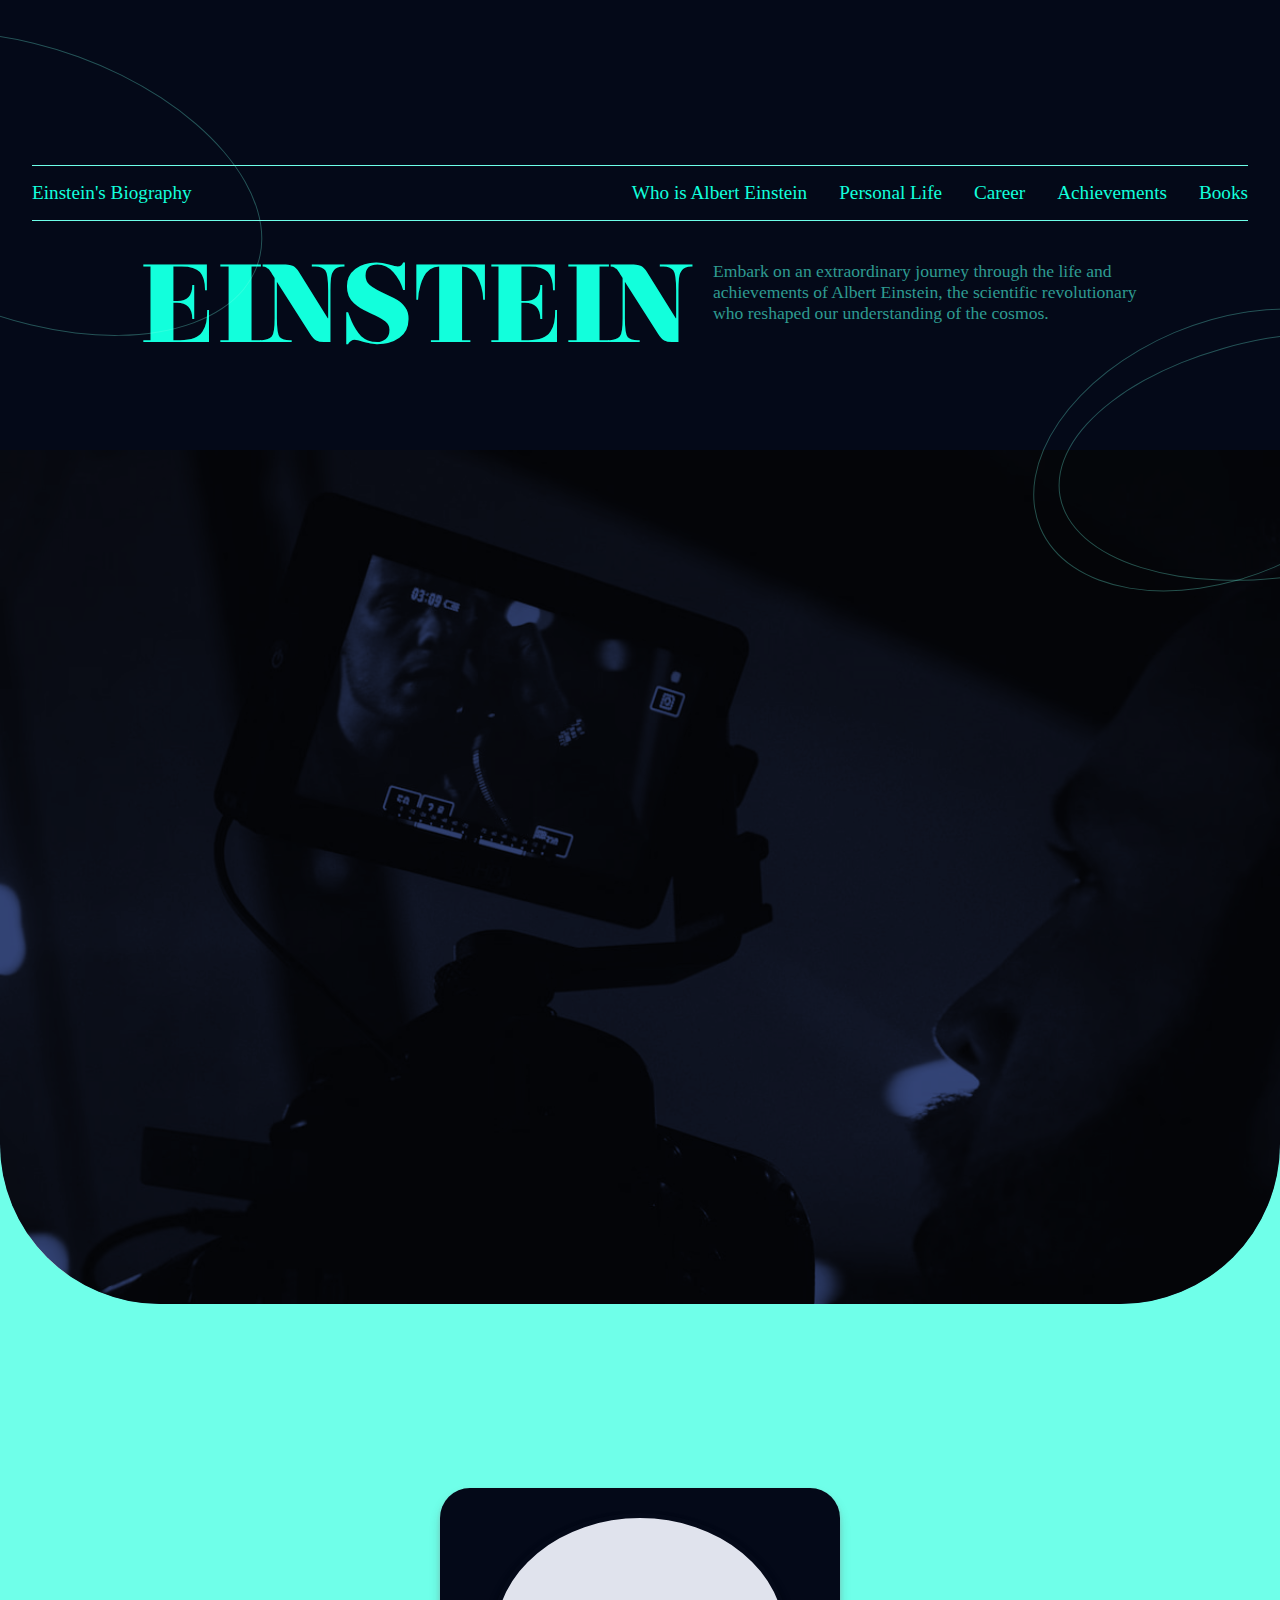
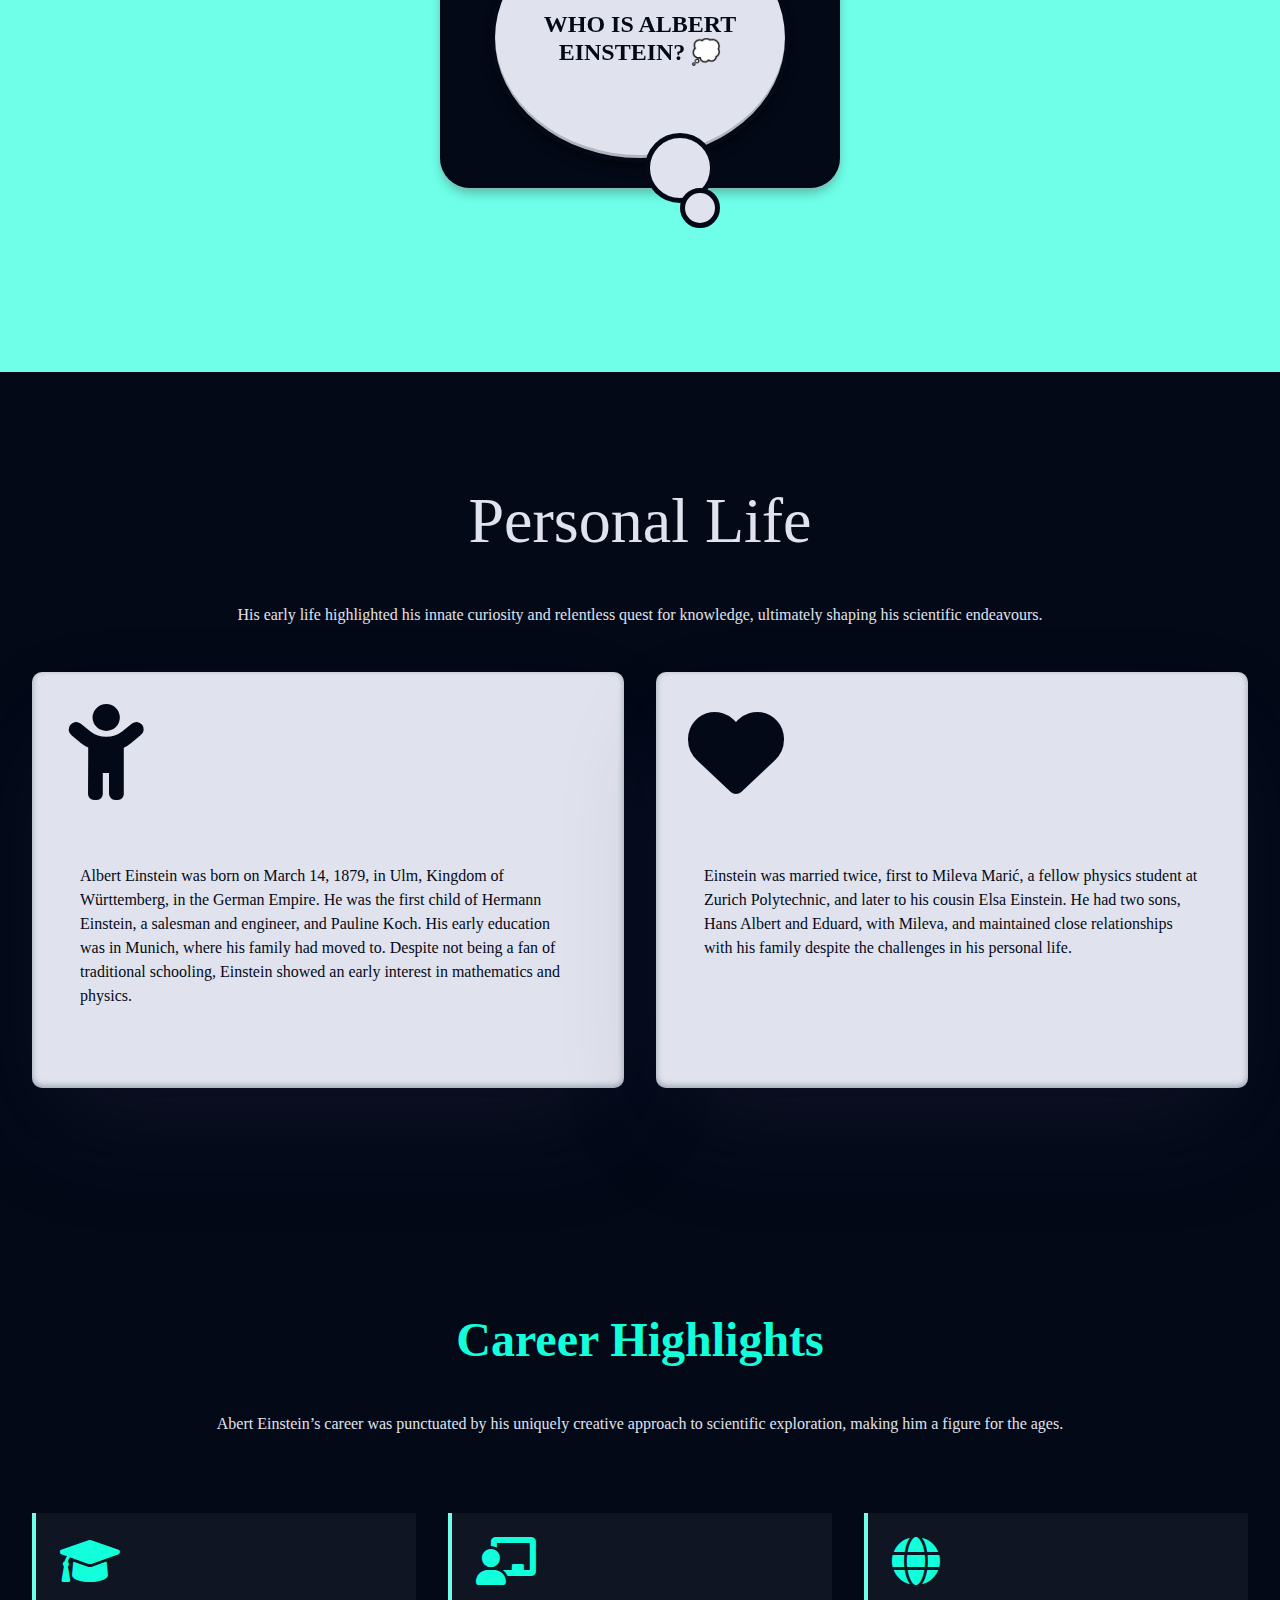
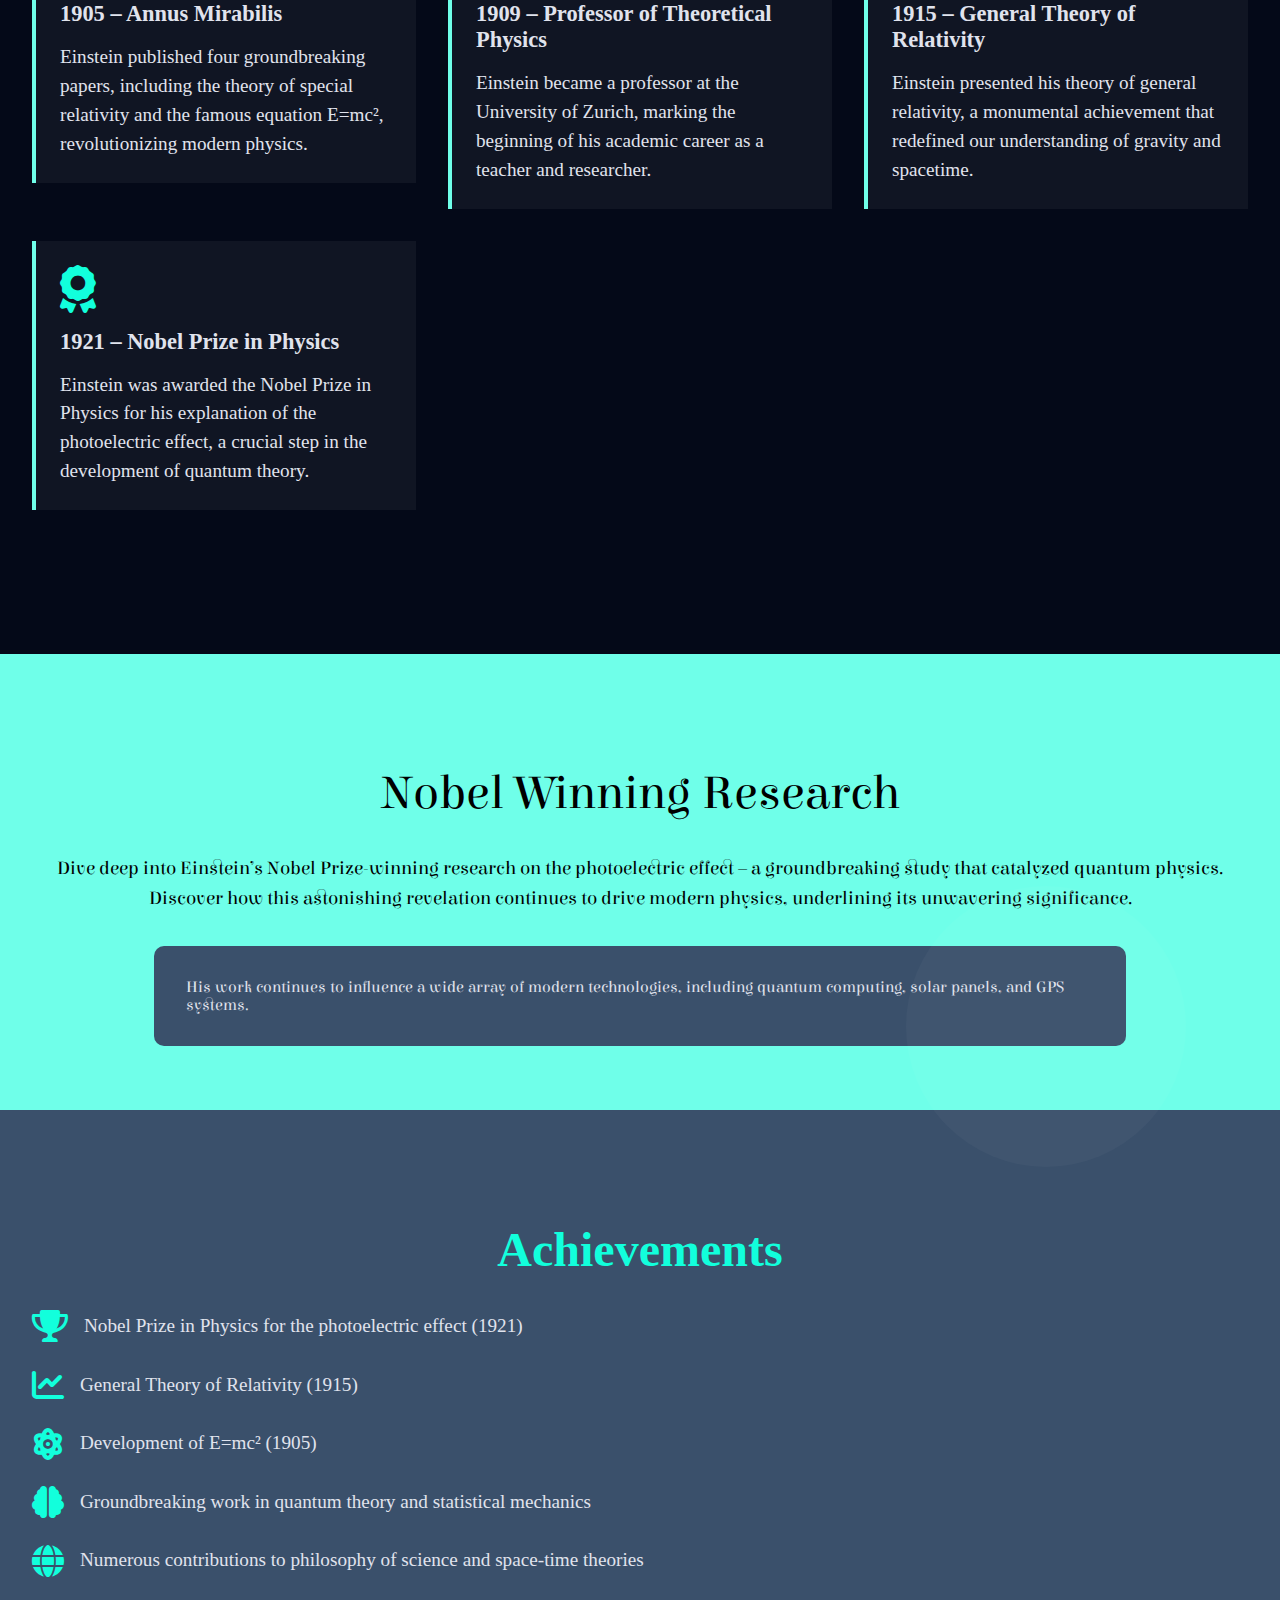
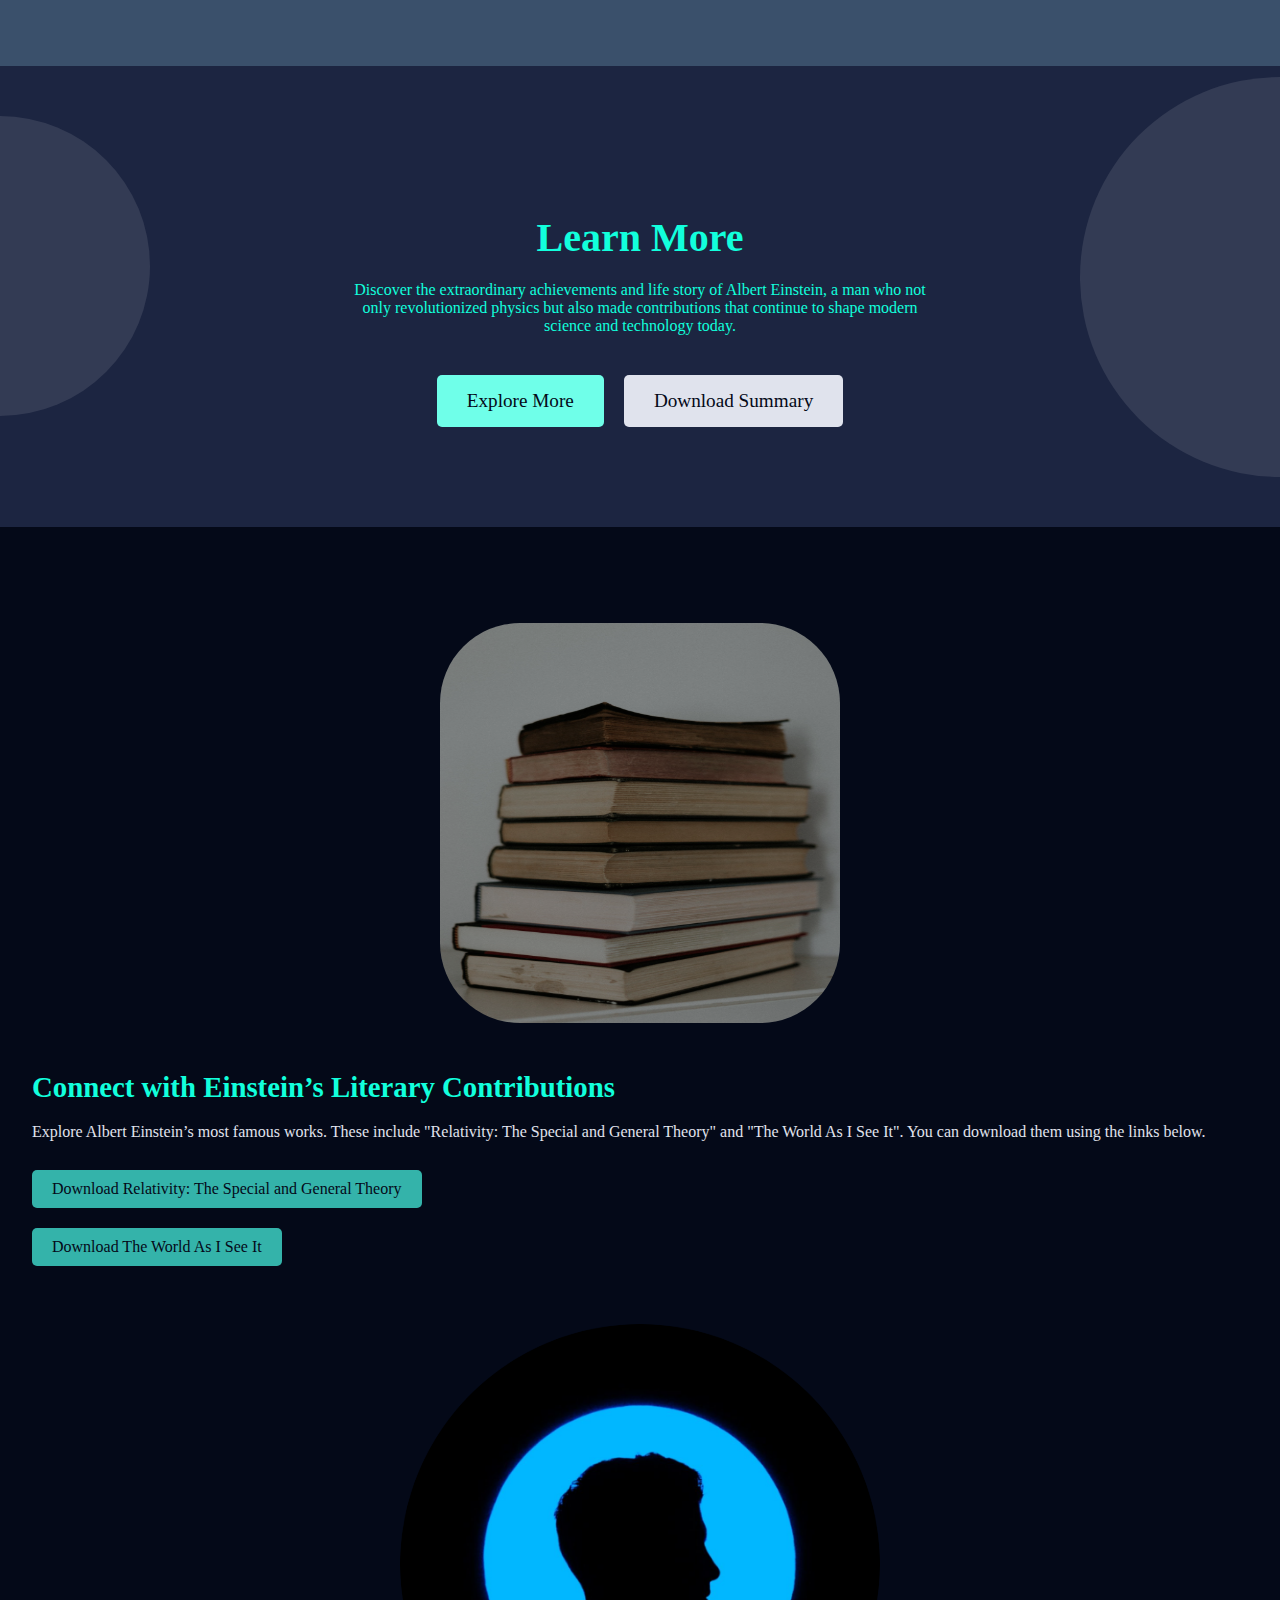
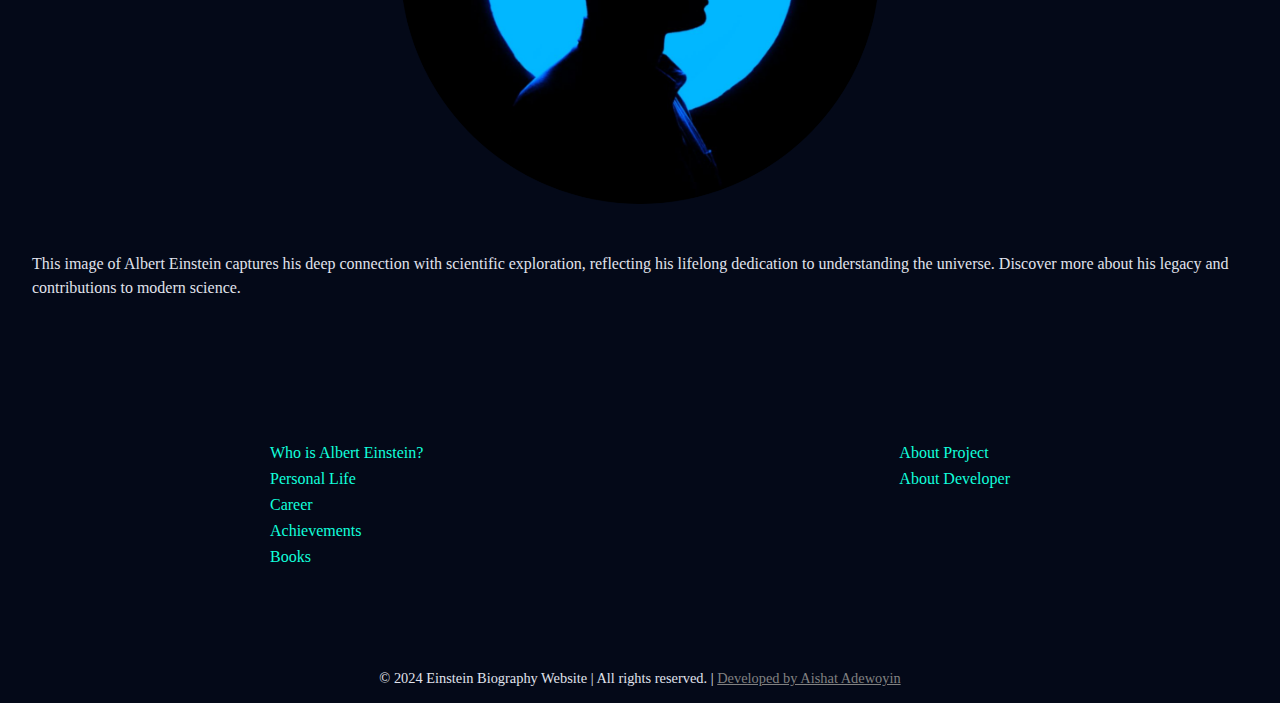
<file: index.html>
<!DOCTYPE html>
<html lang="en">

<head>
  <meta charset="UTF-8" />
  <meta name="viewport" content="width=device-width, initial-scale=1.0" />
  <meta name="description" content="Einstein's Biography" />
  <meta http-equiv="X-UA-Compatible" content="ie=edge" />

  <!-- SEO Meta Tags -->
  <title>Einstein's Biography</title>

  <!-- CSS Styles -->
  <link rel="stylesheet" href="CSS/styles.css" />

  <!-- Font Awesome -->
  <link rel="stylesheet" href="https://cdnjs.cloudflare.com/ajax/libs/font-awesome/6.0.0-beta3/css/all.min.css">

  <!-- Favicon links -->
  <link rel="apple-touch-icon" sizes="180x180" href="images/favicon_io/apple-touch-icon.png">
  <link rel="icon" type="image/png" sizes="32x32" href="images/favicon_io/favicon-32x32.png">
  <link rel="icon" type="image/png" sizes="16x16" href="images/favicon_io/favicon-16x16.png">
  <link rel="manifest" href="images/favicon_io/site.webmanifest">

  <!-- Google Fonts -->
  <link rel="preconnect" href="https://fonts.googleapis.com">
  <link rel="preconnect" href="https://fonts.gstatic.com" crossorigin>
  <link
    href="https://fonts.googleapis.com/css2?family=Cedarville+Cursive&family=Elsie:wght@400;900&family=Inter:ital,opsz,wght@0,14..32,100..900;1,14..32,100..900&family=Old+Standard+TT:ital,wght@0,400;0,700;1,400&family=Roboto:ital,wght@0,100;0,300;0,400;0,500;0,700;0,900;1,100;1,300;1,400;1,500;1,700;1,900&family=Source+Code+Pro:ital,wght@0,200..900;1,200..900&display=swap"
    rel="stylesheet">




</head>

<body>
  <header>
    <section class="hero-section">
      <!-- Navbar -->
      <nav class="custom-navbar">
        <div><a href="#" class="navbar-brand">Einstein's Biography</a></div>


        <!-- Hamburger Menu -->
        <div class="hamburger-menu" id="hamburger">&#9776;</div>


        <ul class="navbar-links" id="navbarLinks">
          <li><a href="#who-is-einstein">Who is Albert Einstein</a></li>
          <li><a href="#personal-life">Personal Life</a></li>
          <li><a href="#career">Career</a></li>
          <li><a href="#achievements">Achievements</a></li>
          <li><a href="./books.html">Books</a></li>
        </ul>
      </nav>

      <!-- Header Design -->
      <div class="header-left-design"></div>
      <div class="header-right-design"></div>
      <div class="header-top-right-design"></div>

      <!-- Hero Description -->
      <div class="hero-description">
        <h1 class="header-text">Einstein</h1>
        <p>
          Embark on an extraordinary journey through the life and achievements
          of Albert Einstein, the scientific revolutionary who reshaped our
          understanding of the cosmos.
        </p>
      </div>
    </section>
  </header>
  <div class="hero-image-container">
    <img src="./images/heroimage.jpg" alt="Einstein" class="hero-image" />
  </div>

  <main>
    <section id="who-is-einstein" class="einstein-section">
      <div class="flip-container" id="flip-container">
        <div class="flipper">
          <!-- Front: Title in the Thinking Bubble -->
          <div class="front">
            <div class="thinking-bubble">
              <h2>Who is Albert Einstein? 💭</h2>
            </div>
          </div>
          <!-- Back: "Did You Know?" Paragraph -->
          <div class="back">
            <div class="did-you-know">
              <h3>Did You Know?</h3>
              <p>
                Besides his famous theories of relativity, Albert Einstein co-invented a safer <em>refrigeration
                  system</em> in 1926. His work on the <em>photoelectric effect</em> led to the development of modern
                solar panels. And without his <em>theory of general relativity</em>, technologies like <em>GPS</em>
                would
                not work today.
              </p>
            </div>
          </div>
        </div>
      </div>
    </section>

    <section id="personal-life" class="personal-life-section">
      <h2>Personal Life</h2>
      <p>His early life highlighted his innate curiosity and relentless quest for knowledge, ultimately shaping his
        scientific endeavours.</p>
      <div class="personal-life-grid">
        <div class="personal-life-box">
          <i class="fas fa-child"></i>
          <p>
            Albert Einstein was born on March 14, 1879, in Ulm, Kingdom of Württemberg, in the German Empire. He was the
            first child of Hermann Einstein, a salesman and engineer, and Pauline Koch. His early education was in
            Munich,
            where his family had moved to. Despite not being a fan of traditional schooling, Einstein showed an early
            interest in mathematics and physics.
          </p>
        </div>
        <div class="personal-life-box">
          <i class="fas fa-heart"></i>
          <p>
            Einstein was married twice, first to Mileva Marić, a fellow physics student at Zurich Polytechnic, and later
            to his cousin Elsa Einstein. He had two sons, Hans Albert and Eduard, with Mileva, and maintained close
            relationships with his family despite the challenges in his personal life.
          </p>
        </div>
      </div>
    </section>

    <section id="career" class="career-section">
      <h2>Career Highlights</h2>
      <p>Abert Einstein’s career was punctuated by his uniquely creative approach to scientific exploration, making him
        a
        figure for the ages.</p>
      <div class="career-grid">
        <div class="career-item">
          <i class="fas fa-graduation-cap"></i>
          <h3>1905 – Annus Mirabilis</h3>
          <p>
            Einstein published four groundbreaking papers, including the theory of special relativity and the famous
            equation E=mc², revolutionizing modern physics.
          </p>
        </div>
        <div class="career-item">
          <i class="fas fa-chalkboard-teacher"></i>
          <h3>1909 – Professor of Theoretical Physics</h3>
          <p>
            Einstein became a professor at the University of Zurich, marking the beginning of his academic career as a
            teacher and researcher.
          </p>
        </div>
        <div class="career-item">
          <i class="fas fa-globe"></i>
          <h3>1915 – General Theory of Relativity</h3>
          <p>
            Einstein presented his theory of general relativity, a monumental achievement that redefined our
            understanding
            of gravity and spacetime.
          </p>
        </div>
        <div class="career-item">
          <i class="fas fa-award"></i>
          <h3>1921 – Nobel Prize in Physics</h3>
          <p>
            Einstein was awarded the Nobel Prize in Physics for his explanation of the photoelectric effect, a crucial
            step in the development of quantum theory.
          </p>
        </div>
      </div>
    </section>

    <section id="research" class="research-section">
      <h2>Nobel Winning Research</h2>
      <p class="research-description">
        Dive deep into Einstein’s Nobel Prize-winning research on the photoelectric effect – a groundbreaking study that
        catalyzed quantum physics. Discover how this astonishing revelation continues to drive modern physics,
        underlining
        its unwavering significance.
      </p>
      <!-- Additional small section with overlay -->
      <div class="small-section">
        <div class="overlay-frame"></div>
        <p>His work continues to influence a wide array of modern technologies, including quantum computing, solar
          panels,
          and GPS systems.</p>
      </div>
    </section>


    <section id="achievements" class="achievements-section">
      <h2>Achievements</h2>
      <ul class="achievements-list">
        <li><i class="fas fa-trophy"></i> Nobel Prize in Physics for the photoelectric effect (1921)</li>
        <li><i class="fas fa-chart-line"></i> General Theory of Relativity (1915)</li>
        <li><i class="fas fa-atom"></i> Development of E=mc² (1905)</li>
        <li><i class="fas fa-brain"></i> Groundbreaking work in quantum theory and statistical mechanics</li>
        <li><i class="fas fa-globe"></i> Numerous contributions to philosophy of science and space-time theories</li>
      </ul>
    </section>


    <section class="learn-more-section">
      <div class="learn-more-content">
        <h2>Learn More</h2>
        <p>
          Discover the extraordinary achievements and life story of Albert Einstein, a man who not only revolutionized
          physics but also made contributions that continue to shape modern science and technology today.
        </p>
        <div class="buttons-container">
          <a href="#explore" class="learn-more-button explore-more-button">Explore More</a>
          <a href="#download" class="learn-more-button download-summary-button">Download Summary</a>
        </div>
      </div>

      <!-- Faded Design Elements -->
      <div class="design-element-left"></div>
      <div class="design-element-right"></div>
    </section>

    <section id="books" class="books-section">
      <div class="books-grid">
        <!-- First Group: Book Image and Text -->
        <div class="book-image">
          <img src="images/books.jpg" alt="Stacked books" class="stacked-books">
        </div>
        <div class="book-content">
          <h2>Connect with Einstein’s Literary Contributions</h2>
          <p>
            Explore Albert Einstein’s most famous works. These include "Relativity: The Special and General Theory" and
            "The World As I See It". You can download them using the links below.
          </p>
          <div class="book-buttons">
            <a href="books.html" class="download-button">Download Relativity: The Special and General Theory</a> <br>
            <a href="books.html" class="download-button">Download The World As I See It</a>
          </div>
        </div>

        <!-- Second Group: Person Image and Description -->
        <div class="book-person">
          <img src="images/person.png" alt="Albert Einstein" class="person-image">
        </div>
        <div class="person-description">
          <p>
            This image of Albert Einstein captures his deep connection with scientific exploration, reflecting his
            lifelong dedication to understanding the universe. Discover more about his legacy and contributions to
            modern science.
          </p>
        </div>
      </div>
    </section>

  </main>

  <footer class="footer-section">
    <div class="footer-links">
      <ul>
        <li><a href="#who-is-einstein">Who is Albert Einstein?</a></li>
        <li><a href="#personal-life">Personal Life</a></li>
        <li><a href="#career">Career</a></li>
        <li><a href="#achievements">Achievements</a></li>
        <li><a href="./books.html">Books</a></li>
      </ul>
      <ul>
        <li><a href="./about-project.html">About Project</a></li>
        <li><a href="./developer.html">About Developer</a></li>
      </ul>
    </div>
    <div class="footer-copyright">
      <p>© 2024 Einstein Biography Website | All rights reserved. | <a href="https://github.com/aishatadewoyin"
          target="_blank" class="dev">Developed by Aishat Adewoyin</a></p>
    </div>
  </footer>





  <script src="JS/script.js"></script>
</body>

</html>
</file>
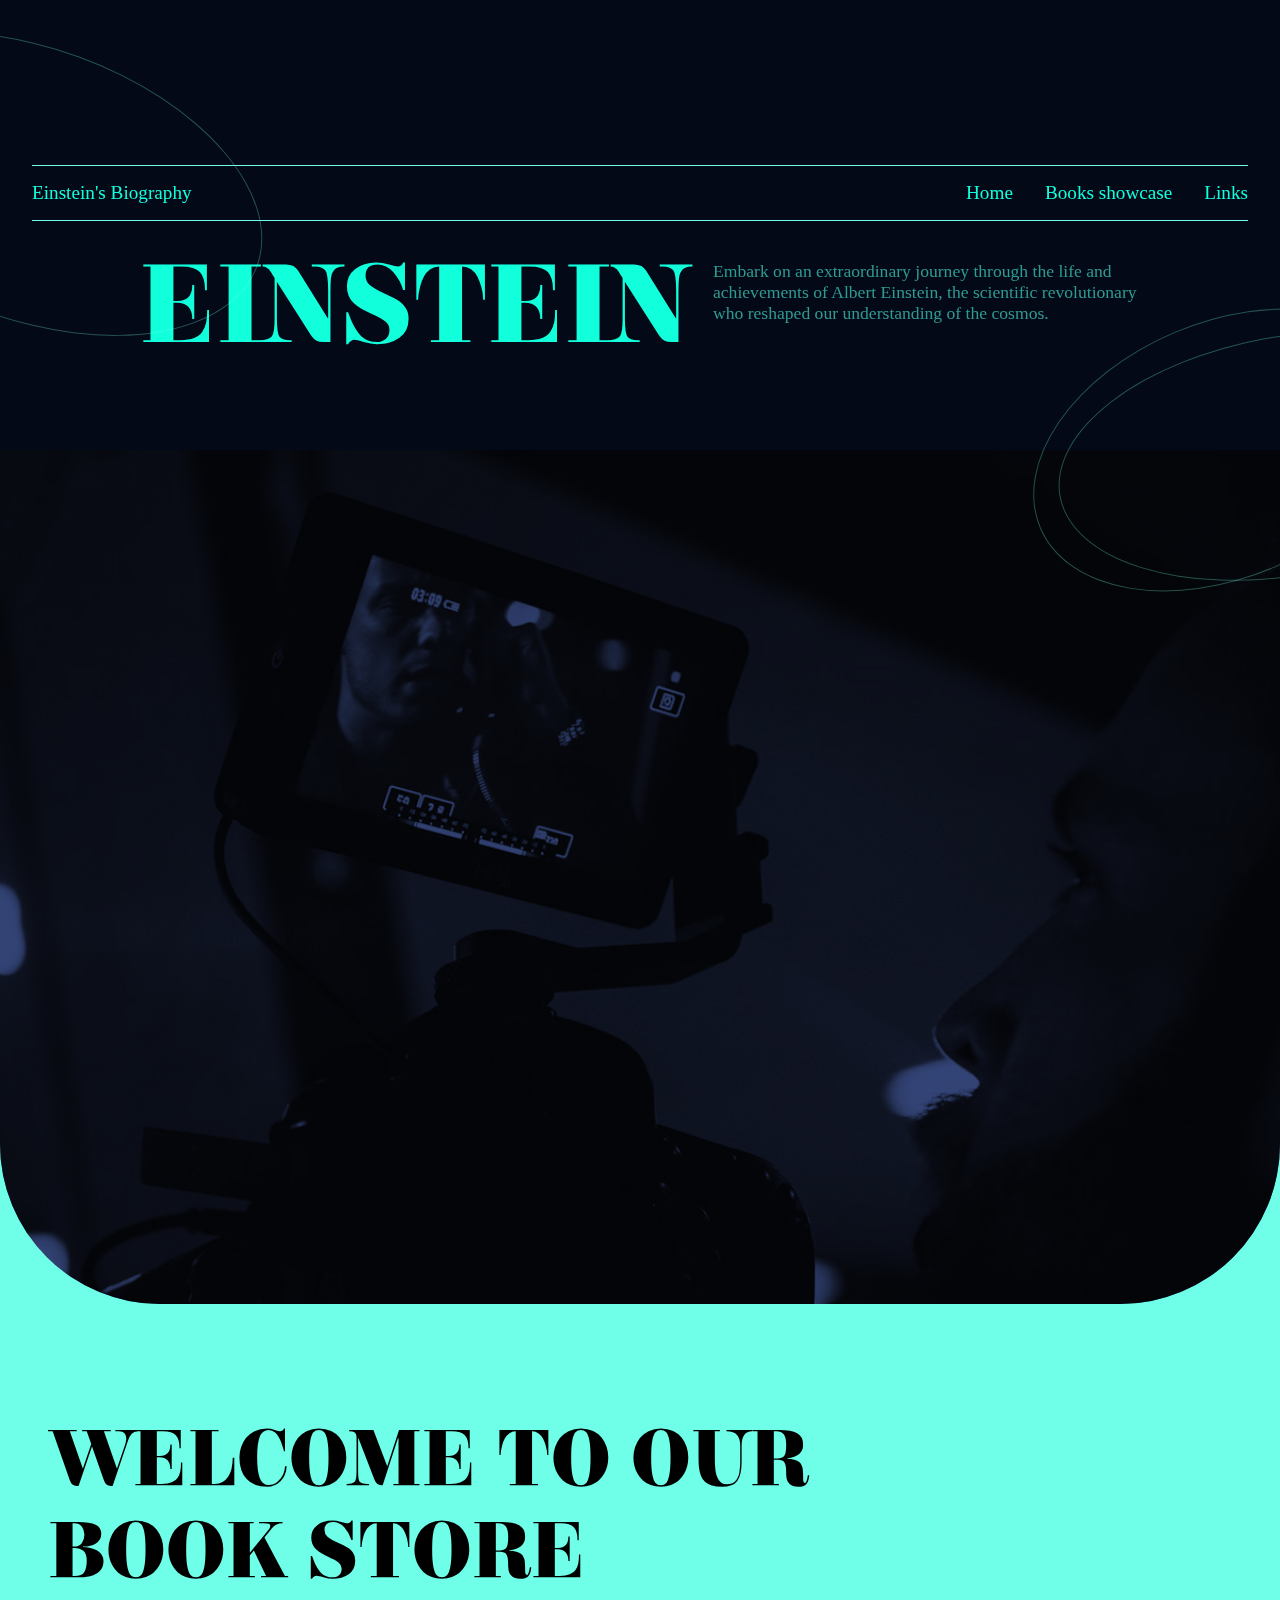
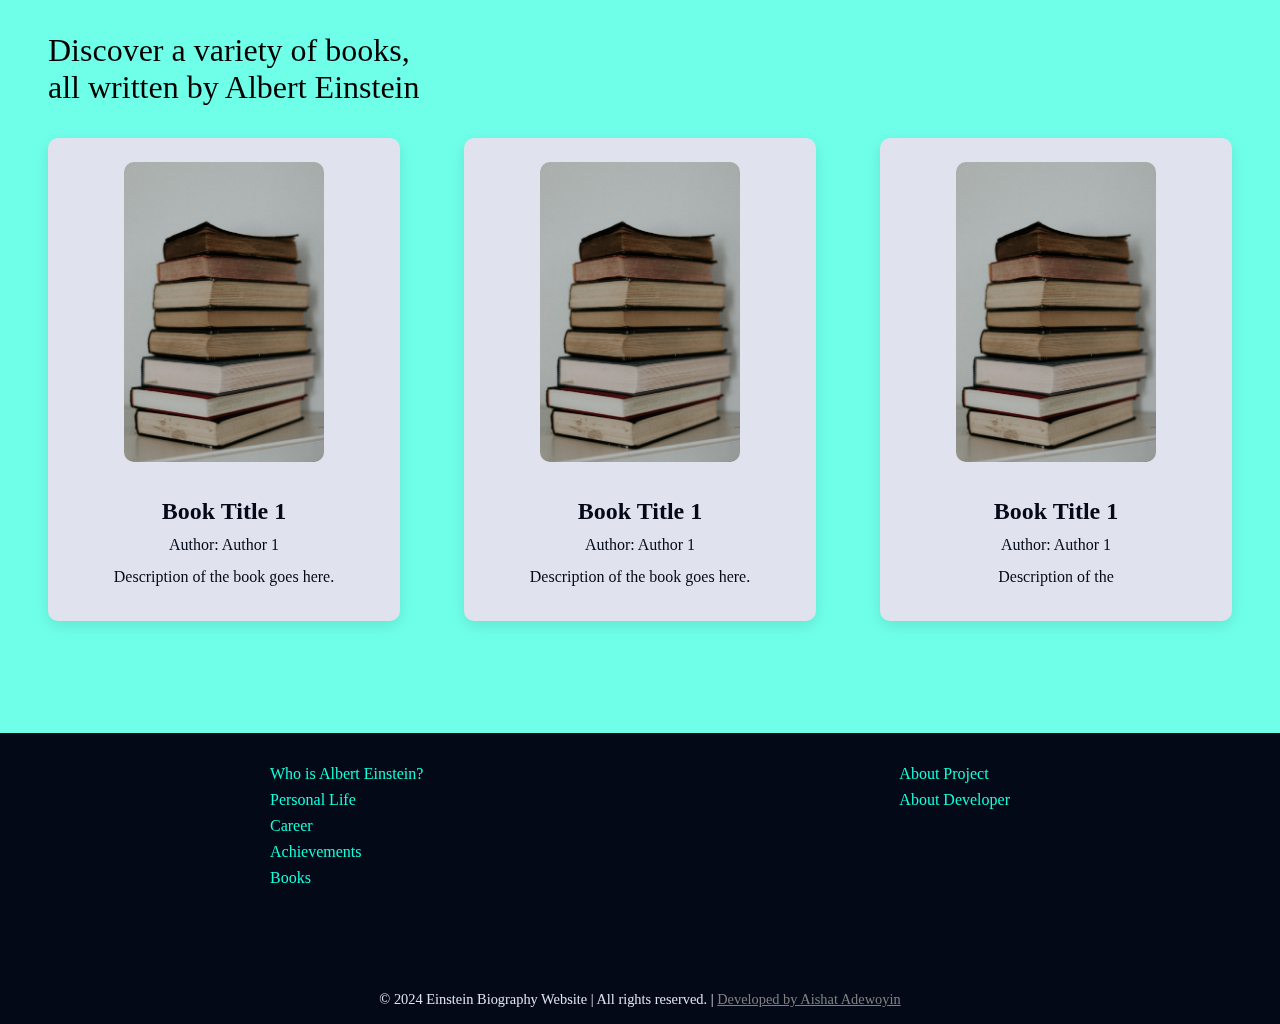
<file: books.html>
<!DOCTYPE html>
<html lang="en">

<head>
    <meta charset="UTF-8" />
    <meta name="viewport" content="width=device-width, initial-scale=1.0" />
    <meta name="description" content="Einstein's Biography" />
    <meta http-equiv="X-UA-Compatible" content="ie=edge" />

    <!-- SEO Meta Tags -->
    <title>Einstein's Biography</title>

    <!-- CSS Styles -->
    <link rel="stylesheet" href="CSS/styles.css" />

    <!-- Font Awesome -->
    <link rel="stylesheet" href="https://cdnjs.cloudflare.com/ajax/libs/font-awesome/6.0.0-beta3/css/all.min.css">

    <!-- Favicon links -->
    <link rel="apple-touch-icon" sizes="180x180" href="images/favicon_io/apple-touch-icon.png">
    <link rel="icon" type="image/png" sizes="32x32" href="images/favicon_io/favicon-32x32.png">
    <link rel="icon" type="image/png" sizes="16x16" href="images/favicon_io/favicon-16x16.png">
    <link rel="manifest" href="images/favicon_io/site.webmanifest">

    <!-- Google Fonts -->
    <link rel="preconnect" href="https://fonts.googleapis.com">
    <link rel="preconnect" href="https://fonts.gstatic.com" crossorigin>
    <link
        href="https://fonts.googleapis.com/css2?family=Cedarville+Cursive&family=Elsie:wght@400;900&family=Inter:ital,opsz,wght@0,14..32,100..900;1,14..32,100..900&family=Old+Standard+TT:ital,wght@0,400;0,700;1,400&family=Roboto:ital,wght@0,100;0,300;0,400;0,500;0,700;0,900;1,100;1,300;1,400;1,500;1,700;1,900&family=Source+Code+Pro:ital,wght@0,200..900;1,200..900&display=swap"
        rel="stylesheet">
</head>

<body>
    <header>
        <section class="hero-section">
          <!-- Navbar -->
          <nav class="custom-navbar">
            <div><a href="./index.html" class="navbar-brand">Einstein's Biography</a></div>
    
    
            <!-- Hamburger Menu -->
            <div class="hamburger-menu" id="hamburger">&#9776;</div>
    
    
            <ul class="navbar-links" id="navbarLinks">
              <li><a href="./index.html">Home</a></li>
              <li><a href="#showcase">Books showcase</a></li>
              <li><a href="#footer-section">Links</a></li>
            </ul>
          </nav>
    
          <!-- Header Design -->
          <div class="header-left-design"></div>
          <div class="header-right-design"></div>
          <div class="header-top-right-design"></div>
    
          <!-- Hero Description -->
          <div class="hero-description">
            <h1 class="header-text">Einstein</h1>
            <p>
              Embark on an extraordinary journey through the life and achievements
              of Albert Einstein, the scientific revolutionary who reshaped our
              understanding of the cosmos.
            </p>
          </div>
        </section>
      </header>
      <div class="hero-image-container">
        <img src="./images/heroimage.jpg" alt="Einstein" class="hero-image" />
      </div>
    <main>
        <section id="showcase" class="showcase">
            <div class="showcase-title">
                <h1>Welcome to Our<br>Book Store</h1>
                <p>Discover a variety of books,<br>all written by Albert Einstein</p>
            </div>
            <section class="books">
                <div class="book">
                    <img src="./images/books.jpg" alt="Book 1">
                    <div class="description">
                        <h3>Book Title 1</h3>
                        <p>Author: Author 1</p>
                        <p>Description of the book goes here.</p>
                    </div>
                </div>
                <div class="book">
                    <img src="./images/books.jpg" alt="Book 2">
                    <div class="description">
                        <h3>Book Title 1</h3>
                        <p>Author: Author 1</p>
                        <p>Description of the book goes here.</p>
                    </div>
                </div>
                <div class="book">
                    <img src="./images/books.jpg" alt="Book 3">
                    <div class="description">
                        <h3>Book Title 1</h3>
                        <p>Author: Author 1</p>
                        <p>Description of the </p>
                    </div>
                </div>
            </section>
            
        </section>
    </main>
    <footer id="footer-section" class="footer-section">
        <div class="footer-links">
            <ul>
                <li><a href="./index.html#who-is-einstein">Who is Albert Einstein?</a></li>
                <li><a href="./index.html#personal-life">Personal Life</a></li>
                <li><a href="./index.html#career">Career</a></li>
                <li><a href="./index.html#achievements">Achievements</a></li>
                <li><a href="./index.html#books">Books</a></li>
            </ul>
            <ul>
                <li><a href="./">About Project</a></li>
                <li><a href="./developer.html">About Developer</a></li>
            </ul>
        </div>
        <div class="footer-copyright">
            <p>© 2024 Einstein Biography Website | All rights reserved. | <a href="https://github.com/aishatadewoyin"
                    target="_blank" class="dev">Developed by Aishat Adewoyin</a></p>
        </div>
    </footer>

    <script src="./JS/script.js"></script>
</body>

</html>
</file>
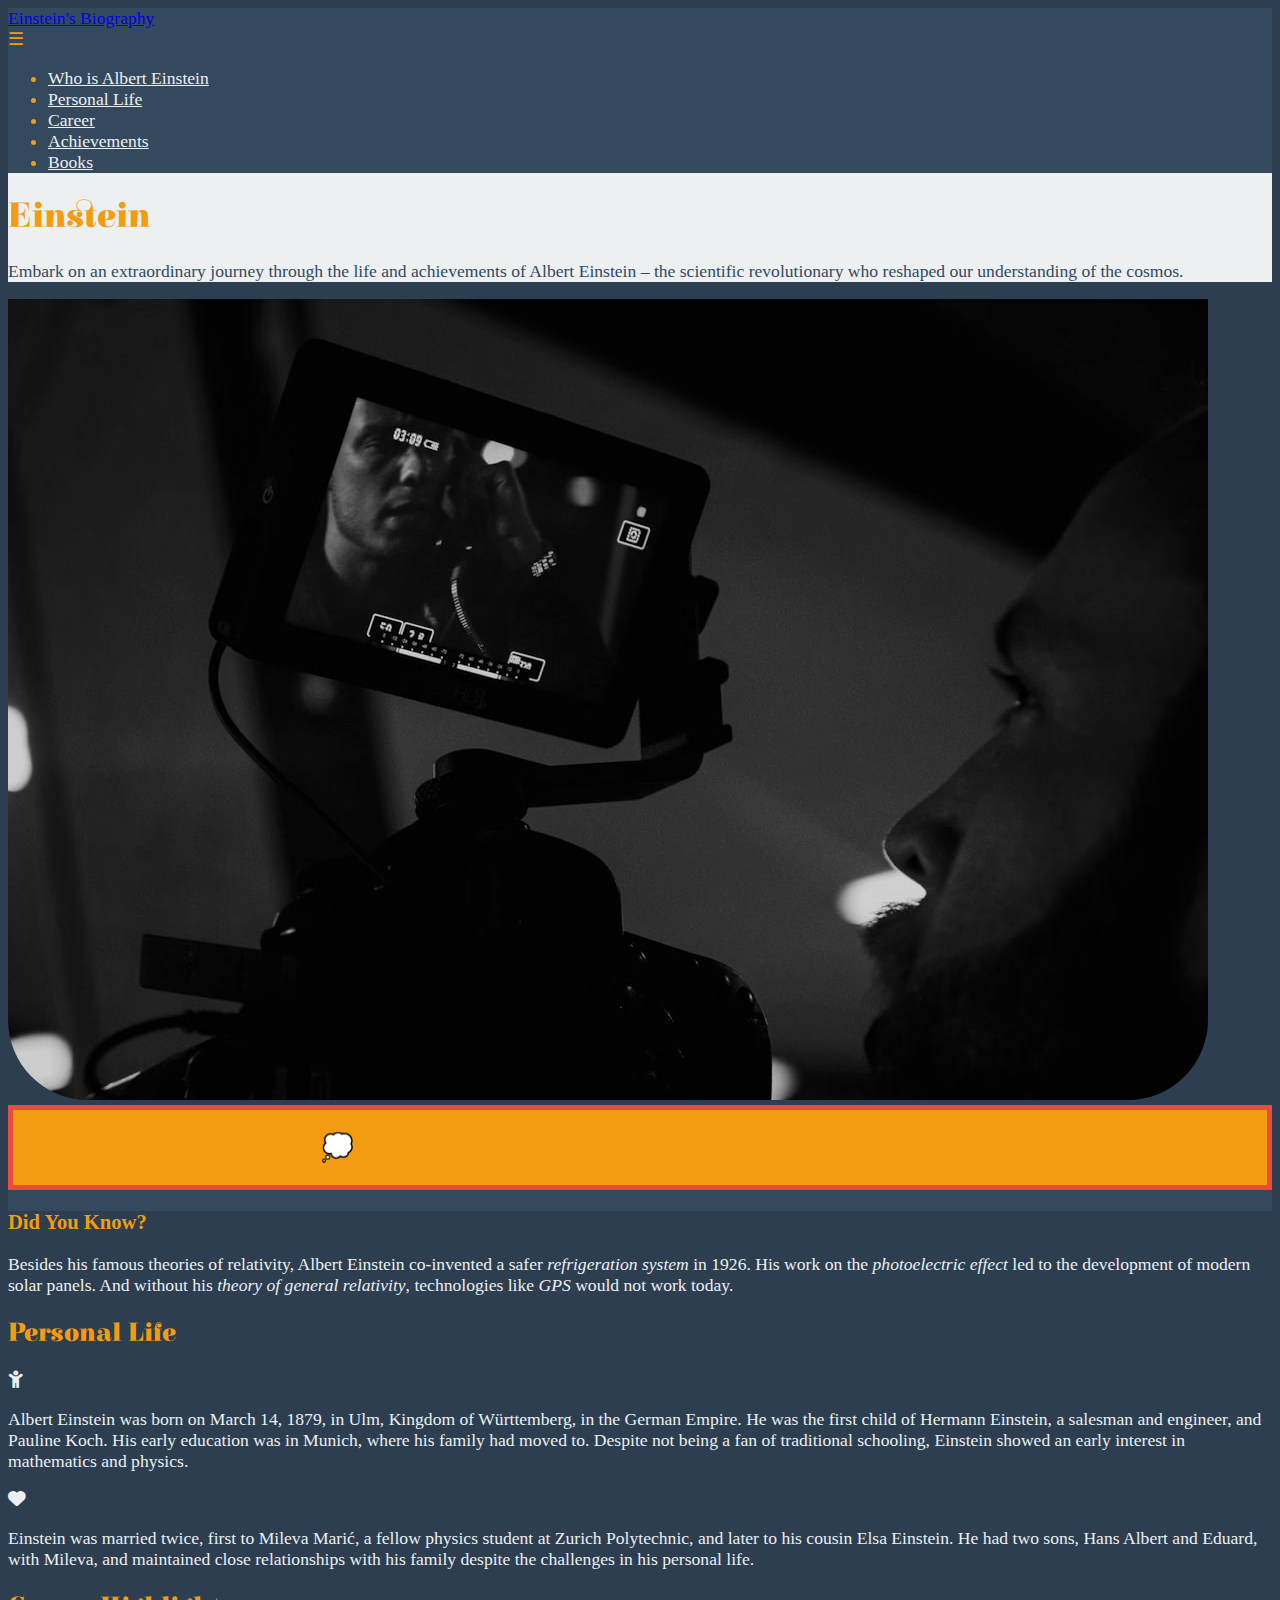
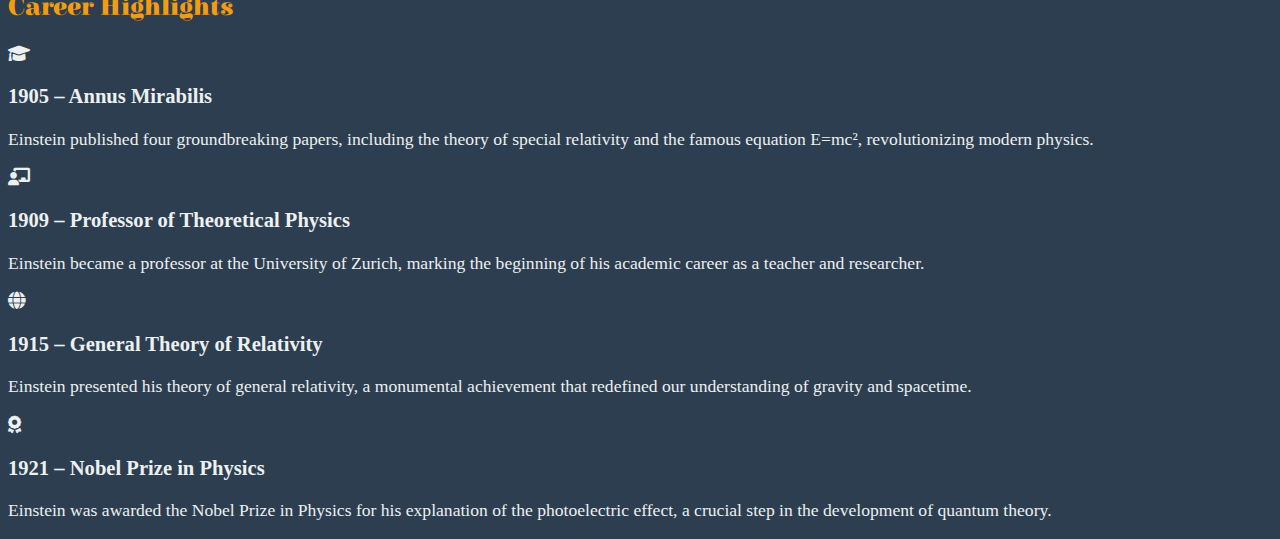
<file: test.html>
<!DOCTYPE html>
<html lang="en">
<head>
  <meta charset="UTF-8" />
  <meta name="viewport" content="width=device-width, initial-scale=1.0" />
  <meta name="description" content="Einstein's Biography" />
  <meta http-equiv="X-UA-Compatible" content="ie=edge" />

  <!-- SEO Meta Tags -->
  <title>Einstein's Biography</title>

  <!-- CSS Styles -->
  <link rel="stylesheet" href="test.css" />

  <!-- Font Awesome -->
  <link rel="stylesheet" href="https://cdnjs.cloudflare.com/ajax/libs/font-awesome/6.0.0-beta3/css/all.min.css">

  <!-- Favicon links -->
  <link rel="apple-touch-icon" sizes="180x180" href="images/favicon_io/apple-touch-icon.png">
  <link rel="icon" type="image/png" sizes="32x32" href="images/favicon_io/favicon-32x32.png">
  <link rel="icon" type="image/png" sizes="16x16" href="images/favicon_io/favicon-16x16.png">
  <link rel="manifest" href="images/favicon_io/site.webmanifest">

  <!-- Google Fonts -->
  <link rel="preconnect" href="https://fonts.googleapis.com">
  <link rel="preconnect" href="https://fonts.gstatic.com" crossorigin>
  <link href="https://fonts.googleapis.com/css2?family=Cedarville+Cursive&family=Elsie:wght@400;900&family=Old+Standard+TT:ital,wght@0,400;0,700;1,400&family=Roboto:ital,wght@0,100;0,300;0,400;0,500;0,700;0,900&display=swap" rel="stylesheet">
</head>
<body>
  <section class="hero-section">
    <!-- Navbar -->
    <nav class="custom-navbar">
      <div><a href="#" class="navbar-brand">Einstein's Biography</a></div>
      <!-- Hamburger Menu -->
      <div class="hamburger-menu" id="hamburger">&#9776;</div>
      <ul class="navbar-links" id="navbarLinks">
        <li><a href="#who-is-einstein">Who is Albert Einstein</a></li>
        <li><a href="#personal-life">Personal Life</a></li>
        <li><a href="#career">Career</a></li>
        <li><a href="#achievements">Achievements</a></li>
        <li><a href="#books">Books</a></li>
      </ul>
    </nav>

    <!-- Header Design -->
    <div class="header-left-design"></div>
    <div class="header-right-design"></div>
    <div class="header-top-right-design"></div>

    <!-- Hero Description -->
    <div class="hero-description">
      <h1 class="header-text">Einstein</h1>
      <p>
        Embark on an extraordinary journey through the life and achievements
        of Albert Einstein – the scientific revolutionary who reshaped our
        understanding of the cosmos.
      </p>
    </div>
  </section>
  <img src="./images/heroimage.jpg" alt="Einstein" class="hero-image" />
  
  <!-- About Section -->
  <section id="who-is-einstein" class="einstein-section">
    <div class="flip-container" id="flip-container">
      <div class="flipper">
        <!-- Front: Title in the Thinking Bubble -->
        <div class="front">
          <div class="thinking-bubble">
            <h2>Who is Albert Einstein? 💭</h2>
          </div>
        </div>
        <!-- Back: "Did You Know?" Paragraph -->
        <div class="back">
          <div class="did-you-know">
            <h3>Did You Know?</h3>
            <p>
              Besides his famous theories of relativity, Albert Einstein co-invented a safer <em>refrigeration system</em> in 1926. His work on the <em>photoelectric effect</em> led to the development of modern solar panels. And without his <em>theory of general relativity</em>, technologies like <em>GPS</em> would not work today.
            </p>
          </div>
        </div>
      </div>
    </div>
  </section>  

  <!-- Personal Life Section -->
  <section id="personal-life" class="personal-life-section">
    <h2>Personal Life</h2>
    <div class="personal-life-grid">
      <div class="personal-life-box">
        <i class="fas fa-child"></i>
        <p>
          Albert Einstein was born on March 14, 1879, in Ulm, Kingdom of Württemberg, in the German Empire. He was the first child of Hermann Einstein, a salesman and engineer, and Pauline Koch. His early education was in Munich, where his family had moved to. Despite not being a fan of traditional schooling, Einstein showed an early interest in mathematics and physics.
        </p>
      </div>
      <div class="personal-life-box">
        <i class="fas fa-heart"></i>
        <p>
          Einstein was married twice, first to Mileva Marić, a fellow physics student at Zurich Polytechnic, and later to his cousin Elsa Einstein. He had two sons, Hans Albert and Eduard, with Mileva, and maintained close relationships with his family despite the challenges in his personal life.
        </p>
      </div>
    </div>
  </section>

  <!-- Career Section -->
  <section id="career" class="career-section">
    <h2>Career Highlights</h2>
    <div class="career-grid">
      <div class="career-item">
        <i class="fas fa-graduation-cap"></i>
        <h3>1905 – Annus Mirabilis</h3>
        <p>
          Einstein published four groundbreaking papers, including the theory of special relativity and the famous equation E=mc², revolutionizing modern physics.
        </p>
      </div>
      <div class="career-item">
        <i class="fas fa-chalkboard-teacher"></i>
        <h3>1909 – Professor of Theoretical Physics</h3>
        <p>
          Einstein became a professor at the University of Zurich, marking the beginning of his academic career as a teacher and researcher.
        </p>
      </div>
      <div class="career-item">
        <i class="fas fa-globe"></i>
        <h3>1915 – General Theory of Relativity</h3>
        <p>
          Einstein presented his theory of general relativity, a monumental achievement that redefined our understanding of gravity and spacetime.
        </p>
      </div>
      <div class="career-item">
        <i class="fas fa-award"></i>
        <h3>1921 – Nobel Prize in Physics</h3>
        <p>
          Einstein was awarded the Nobel Prize in Physics for his explanation of the photoelectric effect, a crucial step in the development of quantum theory.
        </p>
      </div>
    </div>
  </section>
  
  <script src="script.js"></script>
</body>
</html>
</file>
<file: CSS/styles.css>
* {
  margin: 0;
  padding: 0;
  box-sizing: border-box;
}

body {
  font-family: "Old Standard TT", serif;
  background-color: rgb(111, 255, 233);
  font-size: 1rem;
  overflow-x: hidden;
}

h1 {
  font-family: "Elsie", sans-serif;
  font-size: 8rem;
  color: #12ffdc;
  text-transform: uppercase;
}

h2 {
  font-size: 2rem;
  color: #12ffdc;
  margin: 3rem 0;
}

/* Hero Section Styling */
.hero-section {
  background-color: #040918;
  padding: 15rem 2rem 8rem;
  max-height: 50vh;
  margin: 0 auto;
  display: flex;
  flex-direction: column;
  justify-content: center;
  align-items: center;
  position: relative;
}

.hero-description {
  display: flex;
  flex-direction: column;
  text-align: center;
  width: 100%;
  padding: 1.5rem 0;
}

.hero-description h1 {
  font-size: 7rem;
  text-align: center;
}

.hero-description p {
  font-size: 1.1rem;
  max-width: 700px;
  color: #2e9b91;
  margin: 1rem 0;
}

@media (min-width: 1024px) {
  .hero-description {
    flex-direction: row;
    justify-content: space-between;
    max-width: 1000px;
  }

  .hero-description h1 {
    flex: 1;
    text-align: right;
    margin-right: 1.5rem;
  }

  .hero-description p {
    flex: 1;
    text-align: left;
  }
}
/* Navbar Styling */
nav.custom-navbar {
  background-color: #040918;
  color: #12ffdc;
  display: flex;
  justify-content: space-between;
  align-items: center;
  width: 100%;
  padding: 1rem 0;
  border-bottom: 1px solid rgb(111, 255, 233);
  border-top: 1px solid rgb(111, 255, 233);
  position: relative;
}

.navbar-brand {
  font-size: 1.2rem;
  text-decoration: none;
  color: #12ffdc;
}

.hamburger-menu {
  font-size: 2rem;
  color: #12ffdc;
  display: none;
  cursor: pointer;
}

.navbar-links {
  display: flex;
  gap: 2rem;
  flex-wrap: wrap;
  margin: 0;
}

.navbar-links li {
  list-style: none;
}

.navbar-links li a {
  text-decoration: none;
  color: #12ffdc;
  font-size: 1.2rem;
  transition: color 0.3s ease;
}

.navbar-links li a:hover {
  color: #e0e3ed;
}

/* Full-width hero image */
/* Hero Image Container */
.hero-image-container {
  position: relative;
  width: 100%;
  height: auto;
  border-bottom-left-radius: 10rem;
  border-bottom-right-radius: 10rem;
  overflow: hidden;
}

/* Hero Image */
.hero-image {
  display: block;
  width: 100vw;
  height: auto;
  object-fit: cover;
  object-position: center;
  filter: grayscale(1) brightness(0.8); /* Grayscale effect with brightness */
  transition: filter 0.3s ease;
}

/* Color Overlay */
.hero-image-container::before {
  content: "";
  position: absolute;
  top: 0;
  left: 0;
  width: 100%;
  height: 100%;
  background-color: #405595;
  mix-blend-mode: multiply;
  z-index: 1;
  pointer-events: none;
  transition: background-color 0.3s ease;
}

/* Left corner design */
.header-left-design {
  border-radius: 100%;
  border: 1px solid rgb(111, 255, 233);
  height: 17rem;
  width: 30rem;
  position: absolute;
  top: 3rem;
  left: -13rem;
  overflow: hidden;
  z-index: 1;
  opacity: 0.3;
  rotate: 20deg;
}

/* Right corner design */
.header-right-design {
  border-radius: 100%;
  border: 1px solid rgb(111, 255, 233);
  height: 16rem;
  width: 25rem;
  position: absolute;
  bottom: -8rem;
  right: -9rem;
  overflow: hidden;
  z-index: 3;
  opacity: 0.3;
  rotate: 157deg;
}

/* Top-right corner design */
.header-top-right-design {
  border-radius: 100%;
  border: 1px solid rgb(111, 255, 233);
  height: 15rem;
  width: 29rem;
  position: absolute;
  top: 21rem;
  right: -15rem;
  overflow: hidden;
  z-index: 4;
  opacity: 0.3;
  rotate: 170deg;
}

/* About Section Styling */
.einstein-section {
  background-color: rgb(111, 255, 233);
  padding: 0rem 2rem;
  margin: 4rem 0;
  text-align: center;
  display: flex;
  justify-content: center;
  align-items: center;
  height: 60vh;
}

/* Container for flip effect */
.flip-container {
  perspective: 1500px;
}

.flipper {
  position: relative;
  width: 400px;
  height: 300px;
  transition: transform 0.8s ease;
  transform-style: preserve-3d;
}

/* Front and back sides of the flip */
.front,
.back {
  position: absolute;
  width: 100%;
  height: 100%;
  backface-visibility: hidden;
}

.front {
  background-color: #040918;
  border-radius: 30px;
  display: flex;
  justify-content: center;
  align-items: center;
  box-shadow: rgba(174, 174, 174, 0.4) 0px 2px 4px,
    rgba(0, 0, 0, 0.3) 0px 7px 13px -3px, rgba(0, 0, 0, 0.2) 0px -3px 0px inset;
}

.back {
  background-color: #040918;
  color: #e0e3ed;
  transform: rotateY(180deg);
  border-radius: 30px;
  display: flex;
  justify-content: center;
  align-items: center;
  padding: 1rem;
}

/* Styling the thinking bubble */
.thinking-bubble {
  position: relative;
  width: 300px;
  height: 250px;
  background-color: #e0e3ed;
  border-radius: 50%;
  border: 5px solid #040918;
  display: flex;
  justify-content: center;
  align-items: center;
  text-align: center;
  color: #040918;
  box-shadow: rgba(0, 0, 0, 0.4) 0px 2px 4px,
    rgba(0, 0, 0, 0.3) 0px 7px 13px -3px, rgba(0, 0, 0, 0.2) 0px -3px 0px inset;
}

.thinking-bubble h2 {
  font-size: 1.5rem;
  color: #040918;
  text-transform: uppercase;
}

.thinking-bubble:before,
.thinking-bubble:after {
  content: "";
  position: absolute;
  background-color: #e0e3ed;
  border: 5px solid #040918;
  border-radius: 50%;
}

.thinking-bubble:before {
  width: 60px;
  height: 60px;
  bottom: -45px;
  left: 150px;
}

.thinking-bubble:after {
  width: 30px;
  height: 30px;
  bottom: -70px;
  left: 185px;
}

.did-you-know h3 {
  font-size: 1.5rem;
}

.did-you-know p {
  font-size: 1.1rem;
  line-height: 1.1;
}

/* Flip animated */
.flip-container.flipped .flipper {
  transform: rotateY(180deg);
}

.personal-life-section {
  background-color: #040918;
  padding: 4rem 2rem;
  text-align: center;
}

.personal-life-section h2 {
  font-size: 4rem;
  color: #e0e3ed;
  font-family: "Old Standard TT", serif;
  margin: 3rem 0;
  font-weight: 300;
}

.personal-life-section p {
  color: #e0e3ed;
  margin: 2rem 0;
  font-family: "Old Standard TT", serif;
}

/* Grid Layout for Personal Life Section */
.personal-life-grid {
  display: grid;
  grid-template-columns: repeat(auto-fit, minmax(300px, 1fr));
  gap: 2rem;
  margin: 3rem 0;
}

.personal-life-box {
  background-color: #e0e3ed;
  padding: 2rem;
  border-radius: 10px;
  box-shadow: rgba(50, 50, 93, 0.25) 0px 50px 100px -20px,
    rgba(0, 0, 0, 0.3) 0px 30px 60px -30px,
    rgba(10, 37, 64, 0.35) 0px -2px 6px 0px inset;
  text-align: left;
  transition: transform 0.3s ease, box-shadow 0.3s ease,
    background-color 0.3s ease;
}

.personal-life-box i {
  font-size: 6rem;
  color: #040918;
  margin-bottom: 1rem;
  transition: transform 0.3s ease;
}

.personal-life-box p {
  line-height: 1.5;
  color: #040918;
  padding: 1rem;
}

/* Hover Effects */
.personal-life-box:hover {
  transform: scale(1.05);
  box-shadow: rgba(50, 50, 93, 0.35) 0px 60px 120px -25px,
    rgba(0, 0, 0, 0.4) 0px 40px 80px -35px,
    rgba(10, 37, 64, 0.45) 0px -3px 7px 0px inset;
  background-color: #12ffdc;
  color: #040918;
}

.personal-life-box:hover i {
  transform: rotate(360deg);
  color: #040918;
}

.personal-life-box:hover p {
  color: #040918;
}

/* Responsive adjustments */
@media (max-width: 768px) {
}

/* Career Section Styling */
.career-section {
  background-color: #040918;
  color: #e0e3ed;
  padding: 4rem 2rem;
  text-align: center;
}

.career-section h2 {
  font-size: 3rem;
  color: #12ffdc;
  margin-bottom: 3rem;
  font-family: "Old Standard TT", serif;
}

.career-grid {
  display: grid;
  grid-template-columns: repeat(auto-fit, minmax(300px, 1fr));
  gap: 2rem;
  align-items: start;
  margin: 5rem 0;
}

.career-item {
  text-align: left;
  padding: 1.5rem;
  background-color: rgba(255, 255, 255, 0.05);
  border-left: 4px solid rgb(111, 255, 233);
  position: relative;
}

.career-item i {
  font-size: 3rem;
  color: #12ffdc;
  margin-bottom: 1rem;
}

.career-item h3 {
  font-size: 1.4rem;
  margin-bottom: 1rem;
}

.career-item p {
  font-size: 1.2rem;
  line-height: 1.5;
}

.career-item:hover {
  background-color: rgba(255, 255, 255, 0.104);
  border-left-color: #e0e3ed;
  transition: background-color 0.4s ease, border-left-color 0.4s ease;
}

/* Achievements Section Styling */
.research-section {
  font-family: "Elsie", sans-serif;
  color: #000;
  padding: 4rem 2rem;
  text-align: center;
  position: relative;
}

.research-section h2 {
  font-family: "Elsie", sans-serif;
  font-weight: 400;
  font-size: 3rem;
  color: #000;
  margin-bottom: 2rem;
}

.research-description {
  font-size: 1.2rem;
  margin-bottom: 2rem;
  line-height: 1.6;
}

.small-section {
  background-color: #3a506b;
  padding: 2rem;
  border-radius: 10px;
  position: relative;
  width: 80%;
  margin: 0 auto;
  color: #e0e3ed;
  text-align: left;
}

.overlay-frame {
  flex: 0 0 auto;
  height: 281px;
  opacity: 0.3;
  overflow: visible;
  position: absolute;
  right: -60px;
  top: -60px;
  width: 280px;
  z-index: 1;
  background-color: rgba(255, 255, 255, 0.1);
  border-radius: 50%;
}

/* achievements Section Styling */
.achievements-section {
  background-color: #3a506b;
  color: #e0e3ed;
  padding: 4rem 2rem;
  text-align: center;
}

.achievements-section h2 {
  font-size: 3rem;
  margin-bottom: 2rem;
  color: #12ffdc;
  font-family: "Old Standard TT", serif;
}

.achievements-list {
  list-style: none;
  padding: 0;
}

.achievements-list li {
  font-size: 1.2rem;
  line-height: 1.8;
  margin-bottom: 1.5rem;
  text-align: left;
  display: flex;
  align-items: center;
  gap: 1rem;
}

.achievements-list li i {
  font-size: 2rem;
  color: #12ffdc;
}

/* Learn more section */
.learn-more-section {
  place-content: center;
  align-items: center;
  background-color: #1c2541;
  display: flex;
  flex-flow: column;
  gap: 20px;
  height: min-content;
  padding: 100px;
  position: relative;
  width: 100%;
  overflow: hidden;
}

.learn-more-content {
  text-align: center;
  z-index: 1;
}

.learn-more-content h2 {
  font-size: 2.5rem;
  color: #12ffdc;
  margin-bottom: 20px;
  font-family: "Old Standard TT", serif;
}

.learn-more-content p {
  font-size: 1rem;
  color: #12ffdc;
  margin-bottom: 40px;
  padding: 0 15rem;
}

/* Buttons Styling */
.buttons-container {
  display: flex;
  gap: 20px;
  justify-content: center;
}

.learn-more-button {
  padding: 15px 30px;
  font-size: 1.2rem;
  border-radius: 5px;
  text-decoration: none;
  transition: background-color 0.3s ease, color 0.3s ease;
}

.explore-more-button {
  background-color: rgb(111, 255, 233);
  color: #040918;
}

.explore-more-button:hover {
  background-color: #2e9b91;
}

.download-summary-button {
  background-color: #e0e3ed;
  color: #040918;
}

.download-summary-button:hover {
  background-color: #cfd2db;
  color: #000;
}

/* Faded Design Elements */
.design-element-left,
.design-element-right {
  position: absolute;
  background-color: rgba(255, 255, 255, 0.1);
  border-radius: 50%;
  z-index: 0;
}

.design-element-left {
  width: 300px;
  height: 300px;
  top: 50px;
  left: -150px;
}

.design-element-right {
  width: 400px;
  height: 400px;
  bottom: 50px;
  right: -200px;
}

/* Books page */

.showcase {
  color: #e0e3ed;
  margin: 7rem 3rem;
}

.showcase .books {
  display: grid;
  grid-template-columns: 1fr 1fr 1fr;
  gap: 4rem;
  justify-content: center;
}

.showcase-title h1 {
  font-size: 5rem;
  color: #000;
}

.showcase-title p {
  font-size: 2rem;
  color: #000;
  margin: 2rem 0;
}

/* Books Section Styling */

.book {
  text-align: center;
  background-color: #e0e3ed;
  padding: 1.5rem;
  border-radius: 10px;
  box-shadow: rgba(0, 0, 0, 0.1) 0px 5px 15px;
  transition: transform 0.3s ease-in-out, box-shadow 0.3s ease-in-out;
}

.book img {
  width: 100%; /* Makes the image responsive */
  max-width: 200px;
  height: auto;
  border-radius: 10px;
  margin-bottom: 1rem;
  transition: transform 0.3s ease-in-out;
}

.book:hover {
  transform: scale(1.05);
  box-shadow: rgba(0, 0, 0, 0.2) 0px 10px 20px;
}

.book .description h3 {
  font-size: 1.5rem;
  margin: 1rem 0 0.5rem;
  color: #040918;
}

.book .description p {
  font-size: 1rem;
  color: #040918;
  line-height: 1.5;
  margin: 0.5rem 0;
}

/**************boook section*****************/
.books-section {
  background-color: #040918;
  padding: 6rem 2rem;
  text-align: center;
  display: flex;
  justify-content: center;
}

/* Image Styling */
.book-image,
.book-person {
  flex: 1 1 45%;
  display: flex;
  justify-content: center;
  align-items: center;
}

.book-person img {
  width: 30rem;
  height: 30rem;
  border-radius: 50%;
  transition: filter 1.3s ease;
  margin: 3rem;
}

.book-image img {
  width: 25rem;
  height: 25rem;
  border-radius: 5rem;
  transition: filter 0.3s ease;
}

/* Apply filter for the book image */
.book-image img {
  filter: grayscale(0) brightness(0.7);
}

.book-image img:hover {
  filter: brightness(1);
}

/* Content Styling */
.book-content,
.person-description {
  flex: 1 1 45%;
  display: flex;
  flex-direction: column;
  justify-content: center;
  text-align: left;
  color: #e0e3ed;
}

.book-content h2 {
  font-size: 1.8rem;
  margin-bottom: 1rem;
}

.book-content p,
.person-description p {
  font-size: 1rem;
  line-height: 1.5;
  margin-bottom: 1rem;
}

.download-button {
  display: inline-block;
  padding: 10px 20px;
  margin: 10px 0;
  background-color: #34b3aa;
  color: #040918;
  text-decoration: none;
  border-radius: 5px;
}

.book-content a:hover {
  text-decoration: underline;
}

/* Footer Styling */

.footer-section {
  background-color: #040918;
  color: #e0e3ed;
  padding: 2rem 2rem 0;
}

.footer-links {
  display: flex;
  justify-content: space-around;
  margin-bottom: 1rem;
  padding-bottom: 4rem;
}

.footer-links ul {
  list-style: none;
  padding: 0;
}

.footer-links ul li {
  margin-bottom: 0.5rem;
}

.footer-links ul li a {
  color: #12ffdc;
  text-decoration: none;
  font-size: 1rem;
}

.footer-links ul li a:hover {
  text-decoration: underline;
}

.footer-copyright {
  font-size: 0.9rem;
  color: #e0e3ed;
  text-align: center;
  background-color: #040918;
  padding: 1rem 0;
}

.dev {
  color: #818181;
  text-align: center;
}

.dev:hover {
  color: #12ffdc;
}

/* RESPONSIVE STYLING */
@media (max-width: 1024px) {
  .learn-more-section {
    padding: 80px;
  }

  .learn-more-content h2 {
    font-size: 2rem;
  }

  .learn-more-content p {
    font-size: 1rem;
    padding: 0 10rem;
  }

  .learn-more-button {
    padding: 1rem 25px;
    font-size: 1.1rem;
  }

  .design-element-left {
    width: 200px;
    height: 200px;
    left: -100px;
  }

  .design-element-right {
    width: 300px;
    height: 300px;
    right: -150px;
  }
}

/*Working on smaller screen (Mobiles)*/

@media (max-width: 768px) {
  .navbar-links {
    display: none;
    flex-direction: column;
    position: absolute;
    top: 103%;
    left: 0;
    width: 100%;
    background-color: #040918;
    padding: 1rem;
    gap: 1rem;
  }

  .navbar-links.open {
    display: flex;
  }

  .hamburger-menu {
    display: block;
  }

  /* design hiding on mobile */
  .header-left-design,
  .header-right-design,
  .header-top-right-design {
    display: none;
  }

  .personal-life-section {
    padding: 3rem 1rem;
  }

  .personal-life-section h2 {
    font-size: 1rem;
  }

  .personal-life-box p {
    font-size: 1rem;
  }

  .personal-life-box i {
    font-size: 4rem;
  }

  .flipper {
    width: 350px;
    height: 220px;
  }

  .thinking-bubble {
    width: 300px;
    height: 180px;
  }

  .thinking-bubble:before {
    width: 40px;
    height: 40px;
    bottom: -35px;
    left: 100px;
  }

  .thinking-bubble:after {
    width: 20px;
    height: 20px;
    bottom: -55px;
    left: 120px;
  }

  .thinking-bubble h2 {
    font-size: 1.4rem;
  }

  .did-you-know h3 {
    font-size: 1.3rem;
  }

  .did-you-know p {
    font-size: 0.8rem;
    line-height: 1;
  }

  .career-section {
    padding: 3rem 1rem;
  }

  .career-section h2 {
    font-size: 2.5rem;
    font-family: "Old Standard TT", serif;
  }

  .career-item h3 {
    font-size: 1.2rem;
    font-family: "Old Standard TT", serif;
  }

  .career-item p {
    font-size: 1rem;
    font-family: "Old Standard TT", serif;
  }

  .career-item i {
    font-size: 2.5rem;
  }

  .books-grid {
    flex-direction: column;
    align-items: center;
  }

  .book-person img {
    max-width: 250px;
    width: 20rem;
    height: 16rem;
    border-radius: 50%;
    transition: filter 1.3s ease;
    margin: 1rem;
  }

  .book-image img {
    max-width: 250px;
    width: 20rem;
    height: 16rem;
    border-radius: 2rem;
    transition: filter 1.3s ease;
    margin: 1rem;
  }

  .book-content h2 {
    font-size: 1.5rem;
  }

  .book-content p,
  .person-description p {
    font-size: 0.9rem;
  }

  .footer-links ul {
    margin-bottom: 1rem;
  }

  .achievements-section,
  .small-section {
    padding: 2rem;
  }

  .learn-more-section {
    padding: 50px 30px;
  }

  .learn-more-content h2 {
    font-size: 1.8rem;
  }

  .learn-more-content p {
    font-size: 0.85rem;
    padding: 0 5rem;
  }

  .buttons-container {
    flex-direction: column;
    gap: 15px;
  }

  .learn-more-button {
    padding: 10px 20px;
    font-size: 1rem;
  }

  .design-element-left {
    width: 150px;
    height: 150px;
    left: -80px;
  }

  .design-element-right {
    width: 200px;
    height: 200px;
    right: -100px;
  }

  .showcase .books {
    display: grid;
    grid-template-columns: 1fr 1fr;
    gap: 4rem;
    justify-content: center;
  }

  .book img {
    max-width: 150px;
  }

  .book .description h3 {
    font-size: 1.2rem;
  }

  .book .description p {
    font-size: 0.9rem;
    line-height: 1;
  }
}

/* Small Screens (Mobile) */

@media (max-width: 480px) {
  body {
    font-size: 1rem;
  }

  h1 {
    font-size: 2.5rem;
    line-height: 1.2em;
  }

  .hero-section {
    padding: 4rem 1.5rem;
  }

  .hero-description h1,
  .showcase-title h1 {
    font-size: 3rem;
  }

  .hero-description p {
    max-width: 100%;
  }

  .navbar-brand {
    font-size: 1rem;
  }
  .navbar-links {
    padding: 1rem;
  }

  .navbar-links li a {
    font-size: 0.8rem;
    padding: 0;
  }

  .hamburger-menu {
    font-size: 1.5rem;
  }

  .hero-image-container {
    border-bottom-left-radius: 2rem;
    border-bottom-right-radius: 2rem;
  }

  .header-left-design,
  .header-right-design,
  .header-top-right-design {
    display: none;
  }

  .einstein-section {
    text-align: center;
    display: flex;
    justify-content: center;
    align-items: center;
    height: 50vh;
  }
  .flipper {
    width: 280px;
    height: 180px;
  }

  .thinking-bubble {
    width: 250px;
    height: 150px;
  }

  .thinking-bubble:before {
    width: 35px;
    height: 35px;
    bottom: -30px;
    left: 80px;
  }

  .thinking-bubble:after {
    width: 15px;
    height: 15px;
    bottom: -45px;
    left: 105px;
  }

  .thinking-bubble h2 {
    font-size: 1.1rem;
  }

  .did-you-know h3 {
    font-size: 1rem;
  }

  .did-you-know p {
    font-size: 0.7rem;
  }

  .book-image img {
    max-width: 200px;
  }

  .book-content h2 {
    font-size: 1.1rem;
  }

  .book-content p,
  .person-description p {
    font-size: 0.8rem;
  }

  .book-buttons {
    text-align: center;
  }

  /* research section */
  .research-section h2 {
    font-family: "Elsie", sans-serif;
    font-weight: 300;
    font-size: 2rem;
    color: #000;
    margin-bottom: 1rem;
  }

  .research-description {
    font-size: 0.8rem;
    margin-bottom: 2rem;
    line-height: 1.1rem;
  }

  .small-section {
    padding: 1.5rem;
    font-size: 0.8rem;
  }

  .overlay-frame {
    width: 180px;
    height: 180px;
    top: -30px;
    right: -30px;
  }

  /* Achievements Section */
  .achievements-section {
    text-align: left;
  }

  .achievements-section h2 {
    font-size: 2rem;
    margin-bottom: 1rem;
    font-family: "Old Standard TT", serif;
  }

  .achievements-description {
    font-size: 1rem;
    margin: 0 1rem 0 0;
    line-height: 1.4;
    font-family: "Old Standard TT", serif;
  }

  .achievements-list li {
    font-size: 1.2rem;
    line-height: 1;
    margin-bottom: 1.4rem;
    text-align: left;
    display: flex;
    align-items: center;
    gap: 1rem;
  }

  /* Footer Section */
  .footer-section {
    padding: 1.5rem;
    text-align: center;
  }

  .footer-links {
    flex-direction: column;
    gap: 1rem;
  }

  .footer-links ul {
    padding: 0;
  }

  .footer-links ul li {
    margin-bottom: 0.5rem;
  }

  .footer-links ul li a {
    font-size: 1rem;
  }

  .footer-copyright {
    font-size: 0.8rem;
  }

  /* books page */
  .learn-more-section {
    padding: 40px 15px;
  }

  .learn-more-content h2 {
    font-size: 1.5rem;
  }

  .learn-more-content p {
    font-size: 0.75rem;
    padding: 0 2rem;
  }

  .learn-more-button {
    padding: 8px 18px;
    font-size: 1rem;
  }

  .design-element-left {
    width: 100px;
    height: 100px;
    left: -50px;
  }

  .design-element-right {
    width: 150px;
    height: 150px;
    right: -75px;
  }
  .books {
    padding: 0rem 1rem;
  }

  .books .book {
    padding: 1.1rem;
  }

  .book img {
    max-width: 4rem;
    max-height: 5rem;
  }

  .book .description h3 {
    font-size: 0.7rem;
  }

  .book .description p {
    font-size: 0.8rem;
  }

  .showcase .books {
    gap: 1rem;
  }

  .showcase-title p {
    font-size: 1rem;
    color: #000;
    margin: 1rem 0;
}


}


/*devs*/

/* Developer Heading Styling */
.developer-heading {
  font-family: "Elsie", sans-serif;
  font-size: 2.5rem;
  color: #12ffdc;
  text-align: center;
  margin: 2rem 0;
  border-bottom: 2px solid #12ffdc;
  padding-bottom: 1rem;
}

/* Developer Profile Container */
.developer-profile {
  text-align: center;
  padding: 2rem;
  background-color: #040918;
  color: #e0e3ed;
  border-radius: 10px;
  margin: 2rem auto;
  max-width: 600px;
  width: 90%;
}

/* Developer Image */
.developer-profile img {
  width: 150px;
  height: 150px;
  border-radius: 50%;
  margin-bottom: 1rem;
}

/* Developer Name */
.developer-profile h3 {
  font-size: 1.8rem;
  color: #12ffdc;
  margin-bottom: 1rem;
}

/* Developer Bio */
.developer-profile p {
  font-size: 1rem;
  line-height: 1.6;
  max-width: 80%;
  margin: 0 auto;
}

/* Responsive Adjustments */
@media (max-width: 1024px) {
  .developer-heading {
    font-size: 2rem;
    padding-bottom: 0.8rem;
  }

  .developer-profile {
    padding: 1.5rem;
    max-width: 90%;
  }

  .developer-profile h3 {
    font-size: 1.5rem;
  }

  .developer-profile p {
    font-size: 0.95rem;
  }
}

@media (max-width: 768px) {
  .developer-heading {
    font-size: 1.8rem;
    padding-bottom: 0.7rem;
  }

  .developer-profile img {
    width: 120px;
    height: 120px;
  }

  .developer-profile h3 {
    font-size: 1.4rem;
  }

  .developer-profile p {
    font-size: 0.9rem;
  }
}

@media (max-width: 480px) {
  .developer-heading {
    font-size: 1.6rem;
    padding-bottom: 0.6rem;
  }

  .developer-profile {
    padding: 1rem;
  }

  .developer-profile img {
    width: 100px;
    height: 100px;
  }

  .developer-profile h3 {
    font-size: 1.3rem;
  }

  .developer-profile p {
    font-size: 0.85rem;
  }
}
</file>
<file: test.css>
/* Global Reset and Styling */
body {
    font-family: "Old Standard TT", serif;
    background-color: #2c3e50; /* Dark blue background */
    color: #ecf0f1; /* Off-white text */
    font-size: 1.1rem;
    overflow-x: hidden;
  }
  
  h1, h2 {
    font-family: "Elsie", sans-serif;
    color: #f39c12; /* Bright orange for headings */
  }
/*
  #5BC0BE
  #3A506B
  #101C3F

  text #6FFFE9
  syne(google)
  instrument sans
  */
  
  .hero-section {
    background-color: #ecf0f1; /* Soft off-white background */
    color: #2c3e50; /* Dark text */
  }
  
  .hero-description p {
    color: #34495e; /* Medium-dark gray for hero text */
  }
  
  /* Navbar Styling */
  nav.custom-navbar {
    background-color: #34495e; /* Darker shade of blue-gray */
    color: #f39c12; /* Bright orange */
  }
  
  .navbar-links li a {
    color: #ecf0f1; /* Off-white links */
  }
  
  .navbar-links li a:hover {
    color: #e74c3c; /* Bold red on hover */
  }
  
  /* Full-width hero image */
  .hero-image {
    filter: grayscale(1) brightness(0.8) contrast(1.1); /* Slightly dimmed for dramatic effect */
    border-bottom-left-radius: 5rem;
    border-bottom-right-radius: 5rem;
  }
  
  /* About Section - Who is Einstein Flip Box */
  .einstein-section {
    background-color: #34495e; /* Deep gray-blue */
  }
  
  .thinking-bubble {
    background-color: #f39c12; /* Bright orange for the bubble */
    border: 5px solid #e74c3c; /* Bold red border */
  }
  
  .front {
    background-color: #f39c12; /* Matching bubble background */
  }
  
  .back {
    background-color: #2c3e50; /* Dark blue back for contrast */
    color: #ecf0f1; /* Light text */
  }
  
  .did-you-know h3 {
    color: #f39c12; /* Bright orange title */
  }
</file>
